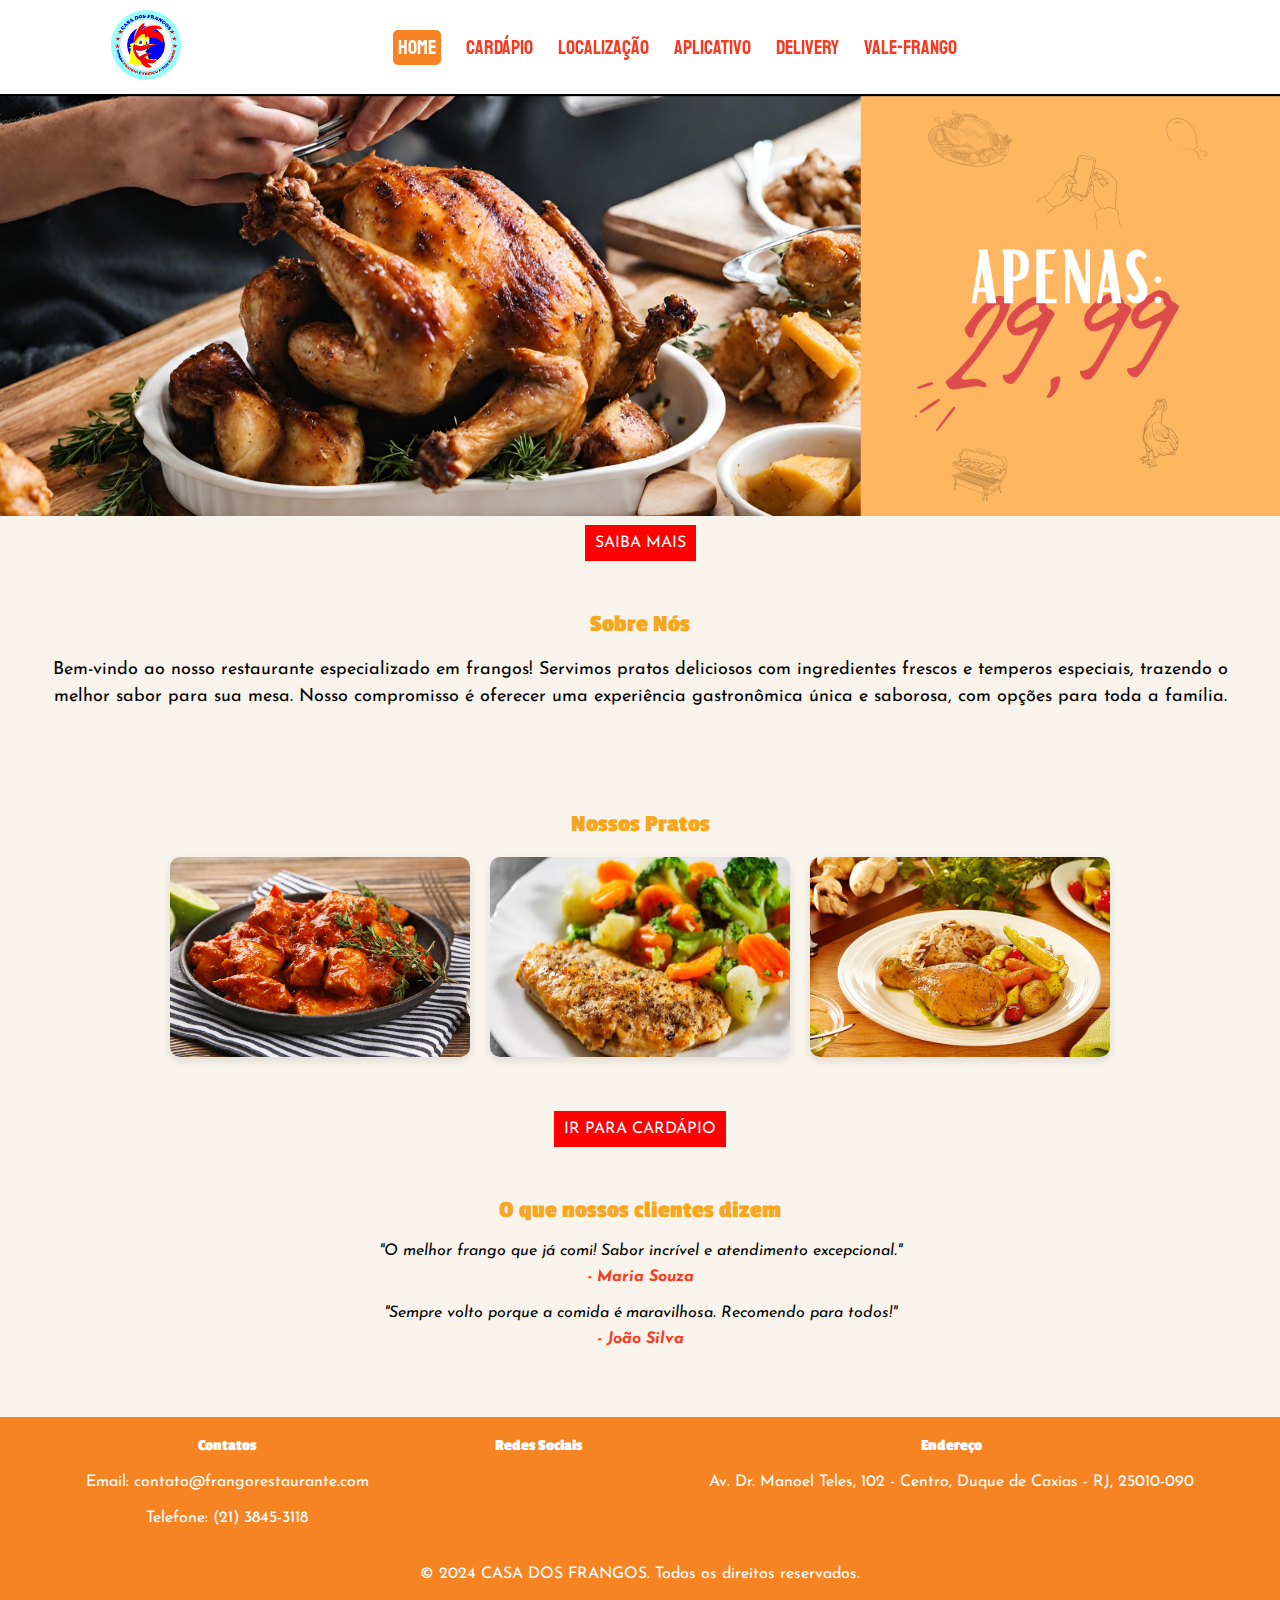
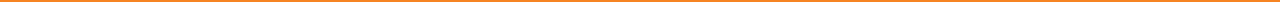
<file: index.html>
<!DOCTYPE html>
<html lang="pt-br">
<head>
    <meta charset="UTF-8">
    <meta name="viewport" content="width=device-width, initial-scale=1.0">
    <title>Restaurante de Frango</title>
    <link rel="stylesheet" href="style.css">
    <link rel="stylesheet" href="https://cdnjs.cloudflare.com/ajax/libs/font-awesome/6.6.0/css/all.min.css" integrity="sha512-Kc323vGBEqzTmouAECnVceyQqyqdsSiqLQISBL29aUW4U/M7pSPA/gEUZQqv1cwx4OnYxTxve5UMg5GT6L4JJg==" crossorigin="anonymous" referrerpolicy="no-referrer" />
</head>
<body class="conteiner">
    <header>
        <div><img src="assets/img/logo.jpg" alt="logo"></div>
        
        <nav>
            <a class="ativo" href="#">HOME</a>
            <a href="assets/pages/cardapio/index.html">CARDÁPIO</a>
            <a href="assets/pages/localizacao/index.html">LOCALIZAÇÃO</a>
            <a href="assets/pages/aplicativo/index.html">APLICATIVO</a>
            <a href="assets/pages/delivery/index.html">DELIVERY</a>
            <a href="assets/pages/vale-presente/index.html">VALE-FRANGO</a>
        </nav>

        <div></div>
    </header>

    <main>
        <!-- Seção de Anúncio -->
        <section id="ad1">
            <img src="assets/img/ad(1920 x 630 px).png" alt="anuncio">
        </section>
        
        <!-- Botão Saiba Mais -->
        <div class="conteiner-button">
            <a class="button" href="#galeria">SAIBA MAIS</a> <!-- Aponta para a seção de pratos -->
        </div>


        <!-- Seção Sobre Nós -->
        <section id="sobre-nos">
            <h2>Sobre Nós</h2>
            <p>Bem-vindo ao nosso restaurante especializado em frangos! Servimos pratos deliciosos com ingredientes frescos e temperos especiais, trazendo o melhor sabor para sua mesa. Nosso compromisso é oferecer uma experiência gastronômica única e saborosa, com opções para toda a família.</p>
        </section>

        <!-- Galeria de Imagens -->
        <section id="galeria">
            <h2>Nossos Pratos</h2>
            <div class="galeria-imagens">
                <div class="pratos">
                    <img src="assets/img/prato1.jpg" alt="Prato 1">
                    <p>O MELHOR PRATO DA CASA</p>
                </div>
                
                <div class="pratos">
                    <img src="assets/img/prato2.jpg" alt="Prato 1">
                    <p>O MELHOR PRATO DA CASA</p>
                </div>

                <div class="pratos">
                    <img src="assets/img/prato3.jpg" alt="Prato 1">
                    <p>O MELHOR PRATO DA CASA</p>
                </div>
            </div>
        </section>
        <div class="conteiner-button">
            <a class="button" href="../cardapio/index.html">IR PARA CARDÁPIO</a>
        </div>

        <!-- Seção de Depoimentos -->
        <section id="depoimentos">
            <h2>O que nossos clientes dizem</h2>
            <div class="depoimento">
                <p>"O melhor frango que já comi! Sabor incrível e atendimento excepcional."</p>
                <span>- Maria Souza</span>
            </div>
            <div class="depoimento">
                <p>"Sempre volto porque a comida é maravilhosa. Recomendo para todos!"</p>
                <span>- João Silva</span>
            </div>
        </section>
    </main>

    <!-- Rodapé Completo -->
    <footer>
        <div class="footer-info">
            <div class="footer-coluna">
                <h4>Contatos</h4>
                <p>Email: contato@frangorestaurante.com</p>
                <p>Telefone: (21) 3845-3118</p>
            </div>
            <div class="footer-coluna">
                <h4>Redes Sociais</h4>
                <a target="_blank" href="https://www.instagram.com/casa_dos_frangos_duquedecaxias/"><i class="fa-brands fa-instagram"></i></a>
                <a target="_blank" href="https://www.facebook.com/casadosfrangosduquedecaxias/"><i class="fa-brands fa-facebook"></i></a>
            </div>
            <div class="footer-coluna">
                <h4>Endereço</h4>
                <p>Av. Dr. Manoel Teles, 102 - Centro, Duque de Caxias - RJ, 25010-090</p>
            </div>
        </div>
        <p>&copy; 2024 CASA DOS FRANGOS. Todos os direitos reservados.</p>
    </footer>
</body>
</html>
</file>
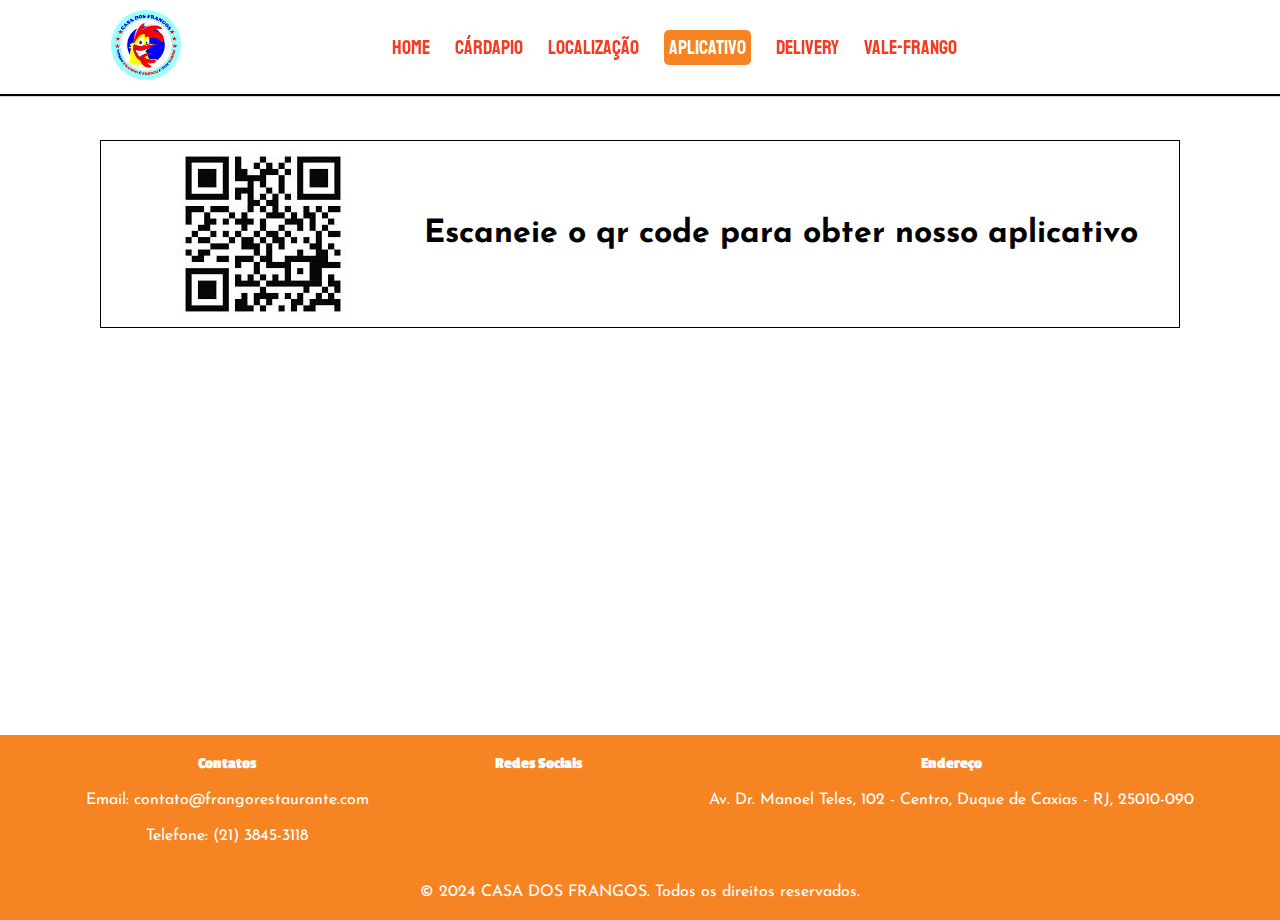
<file: assets/pages/aplicativo/index.html>
<!DOCTYPE html>
<html lang="pt-br">
<head>
    <meta charset="UTF-8">
    <meta name="viewport" content="width=device-width, initial-scale=1.0">
    <title>Document</title>
    <link rel="stylesheet" href="style.css">
    <link rel="stylesheet" href="https://cdnjs.cloudflare.com/ajax/libs/font-awesome/6.6.0/css/all.min.css" integrity="sha512-Kc323vGBEqzTmouAECnVceyQqyqdsSiqLQISBL29aUW4U/M7pSPA/gEUZQqv1cwx4OnYxTxve5UMg5GT6L4JJg==" crossorigin="anonymous" referrerpolicy="no-referrer" />
</head>
<body class="conteiner">
    <header>
        <div><img src="../../img/logo.jpg" alt="logo"></div>
        
        <nav>
            <a href="../../../index.html">HOME</a>
            <a href="../cardapio/index.html">CÁRDAPIO</a>
            <a href="../localizacao/index.html">LOCALIZAÇÃO</a>
            <a class="ativo" href="#">APLICATIVO</a>
            <a href="../delivery/index.html">DELIVERY</a>
            <a href="../vale-presente/index.html">VALE-FRANGO</a>
        </nav>

        <div></div>
    </header>
    <main>
        <div class="conteiner-main">
            <div class="content">
                <img src="../../img/qr code.jfif" alt="qr code ilustrativo">
            </div>
            <div class="info">
                <h1>Escaneie o qr code para <span>obter</span> nosso aplicativo </h1>
            </div>
        </div>
    </main>
    <!-- Rodapé Completo -->
    <footer>
        <div class="footer-info">
            <div class="footer-coluna">
                <h4>Contatos</h4>
                <p>Email: contato@frangorestaurante.com</p>
                <p>Telefone: (21) 3845-3118</p>
            </div>
            <div class="footer-coluna">
                <h4>Redes Sociais</h4>
                <a target="_blank" href="https://www.instagram.com/casa_dos_frangos_duquedecaxias/"><i class="fa-brands fa-instagram"></i></a>
                <a target="_blank" href="https://www.facebook.com/casadosfrangosduquedecaxias/"><i class="fa-brands fa-facebook"></i></a>
            </div>
            <div class="footer-coluna">
                <h4>Endereço</h4>
                <p>Av. Dr. Manoel Teles, 102 - Centro, Duque de Caxias - RJ, 25010-090</p>
            </div>
        </div>
        <p>&copy; 2024 CASA DOS FRANGOS. Todos os direitos reservados.</p>
    </footer>
</body>
</html>
</file>
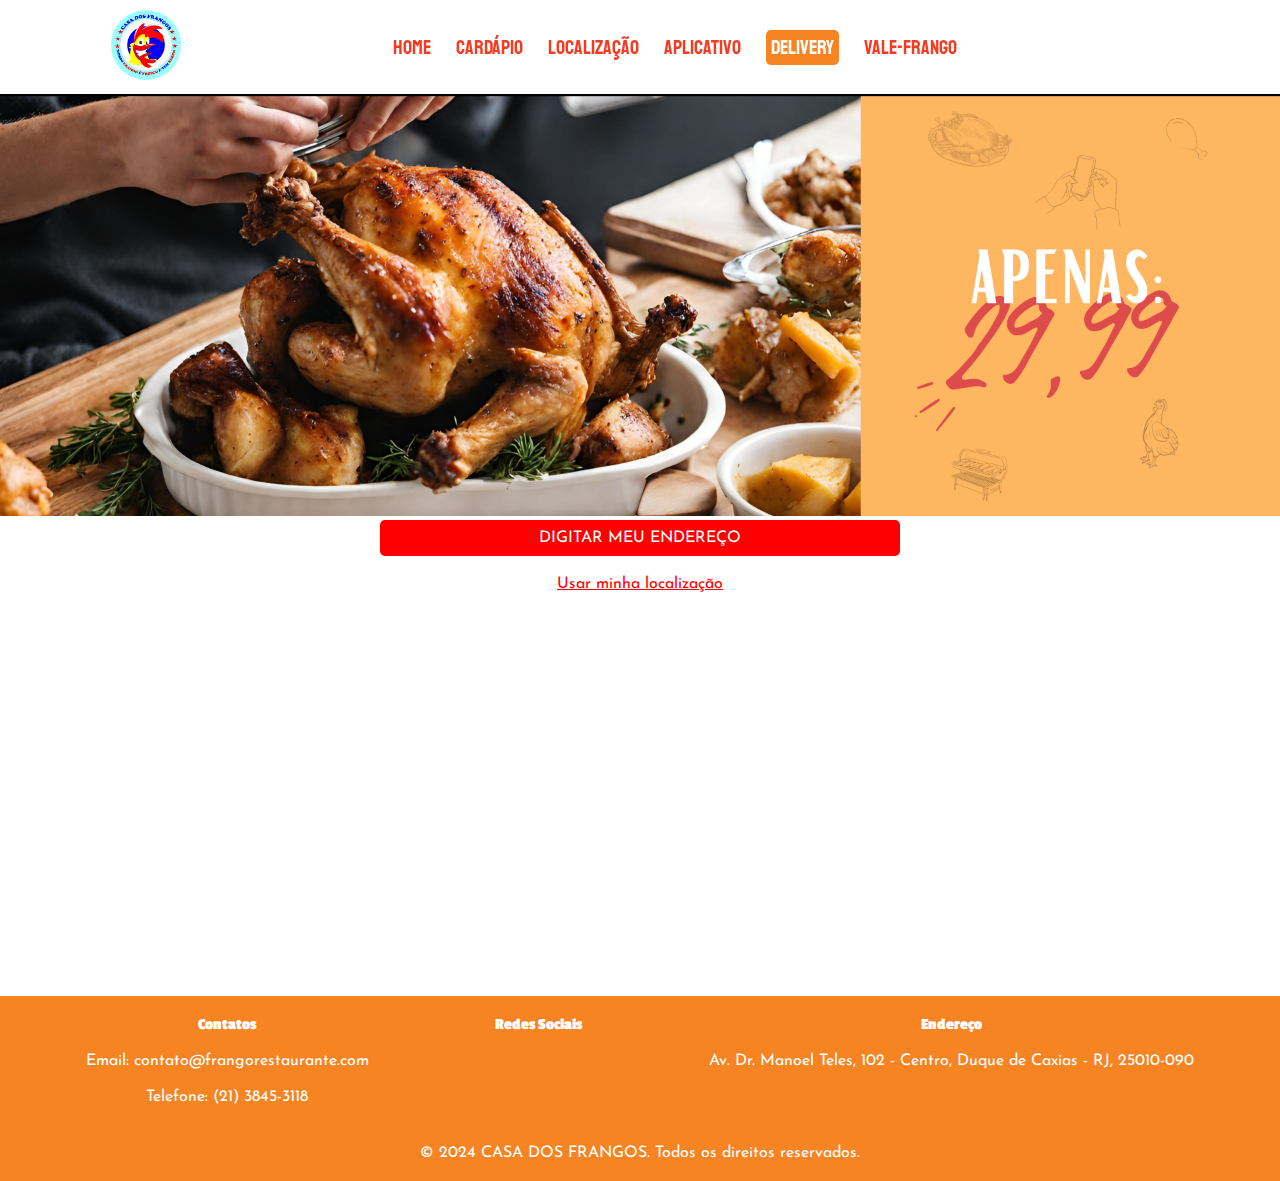
<file: assets/pages/delivery/index.html>
<!DOCTYPE html>
<html lang="pt-br">
<head>
    <meta charset="UTF-8">
    <meta name="viewport" content="width=device-width, initial-scale=1.0">
    <title>Document</title>
    <link rel="stylesheet" href="style.css">
    <link rel="stylesheet" href="https://cdnjs.cloudflare.com/ajax/libs/font-awesome/6.6.0/css/all.min.css" integrity="sha512-Kc323vGBEqzTmouAECnVceyQqyqdsSiqLQISBL29aUW4U/M7pSPA/gEUZQqv1cwx4OnYxTxve5UMg5GT6L4JJg==" crossorigin="anonymous" referrerpolicy="no-referrer" />
</head>
<body class="conteiner">
    <header>
        <div><img src="../../img/logo.jpg" alt="logo"></div>
        
        <nav>
            <a href="../../../index.html">HOME</a>
            <a href="../cardapio/index.html">CARDÁPIO</a>
            <a href="../localizacao/index.html">LOCALIZAÇÃO</a>
            <a href="../aplicativo/index.html">APLICATIVO</a>
            <a class="ativo" href="#">DELIVERY</a>
            <a href="../vale-presente/index.html">VALE-FRANGO</a>
        </nav>
        <div></div>
    </header>
    <main>
        <div>
            <img src="../../img/ad(1920 x 630 px).png" alt="">
        </div>
        <div>
            <span><a href="#">DIGITAR MEU ENDEREÇO</a></span>
        </div>
        <div id="permissao">
            <a href="#">Usar minha localização</a>
        </div>
    </main>
    <!-- Rodapé Completo -->
    <footer>
        <div class="footer-info">
            <div class="footer-coluna">
                <h4>Contatos</h4>
                <p>Email: contato@frangorestaurante.com</p>
                <p>Telefone: (21) 3845-3118</p>
            </div>
            <div class="footer-coluna">
                <h4>Redes Sociais</h4>
                <a target="_blank" href="https://www.instagram.com/casa_dos_frangos_duquedecaxias/"><i class="fa-brands fa-instagram"></i></a>
                <a target="_blank" href="https://www.facebook.com/casadosfrangosduquedecaxias/"><i class="fa-brands fa-facebook"></i></a>
            </div>
            <div class="footer-coluna">
                <h4>Endereço</h4>
                <p>Av. Dr. Manoel Teles, 102 - Centro, Duque de Caxias - RJ, 25010-090</p>
            </div>
        </div>
        <p>&copy; 2024 CASA DOS FRANGOS. Todos os direitos reservados.</p>
    </footer>
</body>
</html>
</file>
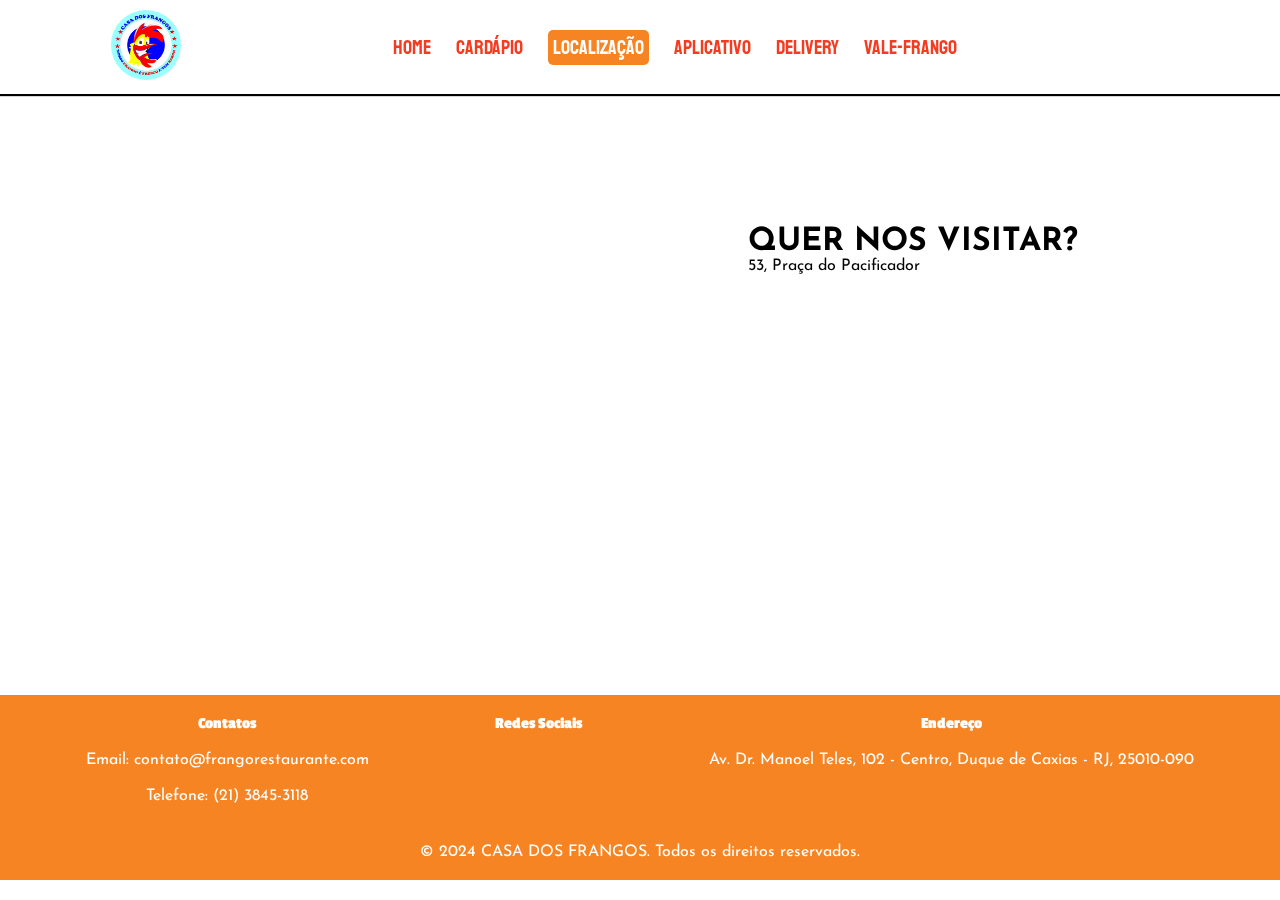
<file: assets/pages/localizacao/index.html>
<!DOCTYPE html>
<html lang="pt-br">
<head>
    <meta charset="UTF-8">
    <meta name="viewport" content="width=device-width, initial-scale=1.0">
    <title>Document</title>
    <link rel="stylesheet" href="style.css">
    <link rel="stylesheet" href="https://cdnjs.cloudflare.com/ajax/libs/font-awesome/6.6.0/css/all.min.css" integrity="sha512-Kc323vGBEqzTmouAECnVceyQqyqdsSiqLQISBL29aUW4U/M7pSPA/gEUZQqv1cwx4OnYxTxve5UMg5GT6L4JJg==" crossorigin="anonymous" referrerpolicy="no-referrer" />
</head>
<body class="conteiner">
    <header>
        <div><img src="../../img/logo.jpg" alt="logo"></div>
        
        <nav>
            <a href="../../../index.html">HOME</a>
            <a href="../cardapio/index.html">CARDÁPIO</a>
            <a  class="ativo" href="#">LOCALIZAÇÃO</a>
            <a href="../aplicativo/index.html">APLICATIVO</a>
            <a href="../delivery/index.html">DELIVERY</a>
            <a href="../vale-presente/index.html">VALE-FRANGO</a>
        </nav>

        <div></div>
    </header>
    <main>
        <div>
            <div class="img">
                <iframe src="https://www.google.com/maps/embed?pb=!4v1712722894182!6m8!1m7!1stpL0mCxxlifA0Yquh6BwGw!2m2!1d-22.7878543397138!2d-43.31019740590141!3f357.4129767127049!4f1.9780687630109952!5f1.5308729858812233" width="400" height="300" style="border:0;" allowfullscreen="" loading="lazy" referrerpolicy="no-referrer-when-downgrade"></iframe>
            </div>
            <div class="info">
                <h1>QUER NOS VISITAR?</h1>
                <p>53, Praça do Pacificador</p>
            </div>
        </div>
    </main>
    <!-- Rodapé Completo -->
    <footer>
        <div class="footer-info">
            <div class="footer-coluna">
                <h4>Contatos</h4>
                <p>Email: contato@frangorestaurante.com</p>
                <p>Telefone: (21) 3845-3118</p>
            </div>
            <div class="footer-coluna">
                <h4>Redes Sociais</h4>
                <a target="_blank" href="https://www.instagram.com/casa_dos_frangos_duquedecaxias/"><i class="fa-brands fa-instagram"></i></a>
                <a target="_blank" href="https://www.facebook.com/casadosfrangosduquedecaxias/"><i class="fa-brands fa-facebook"></i></a>
            </div>
            <div class="footer-coluna">
                <h4>Endereço</h4>
                <p>Av. Dr. Manoel Teles, 102 - Centro, Duque de Caxias - RJ, 25010-090</p>
            </div>
        </div>
        <p>&copy; 2024 CASA DOS FRANGOS. Todos os direitos reservados.</p>
    </footer>
</body>
</html>
</file>
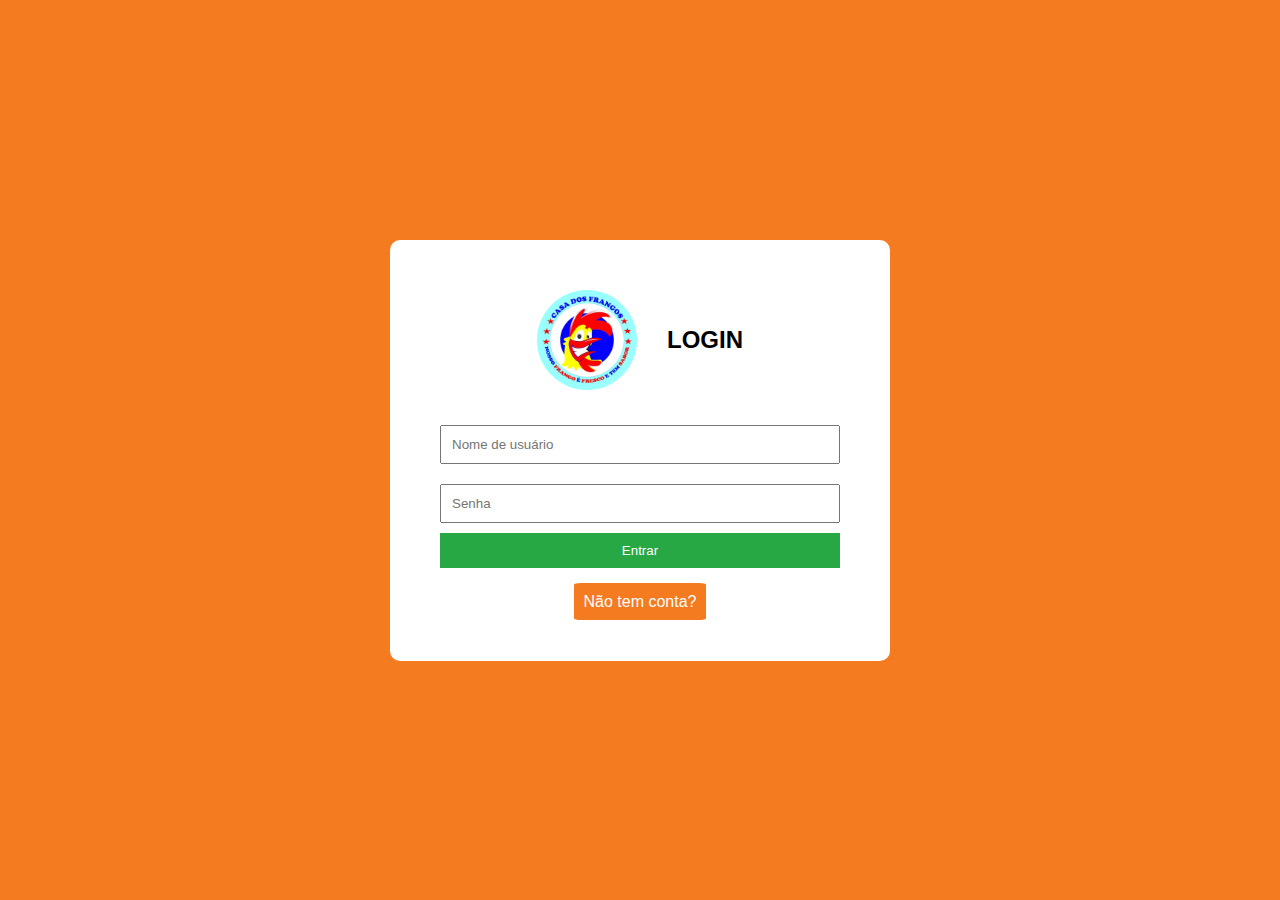
<file: assets/pages/login/index.html>
<!DOCTYPE html>
<html lang="pt-BR">
<head>
    <meta charset="UTF-8">
    <meta name="viewport" content="width=device-width, initial-scale=1.0">
    <title>Login - Restaurante</title>
    <link rel="stylesheet" href="style.css">
</head>
<body>

    <!-- Formulário de Login -->
    <div class="form-container">
        <div class="header">
            <img src="../../img/logo.jpg" alt="Logo Casa dos Frangos" class="logo-top">
            <h1>LOGIN</h1>
        </div>
        <input type="text" id="login-username" placeholder="Nome de usuário" required>
        <input type="password" id="login-password" placeholder="Senha" required>
        <button onclick="login()">Entrar</button>
        <p id="login-message" class="message"></p>
        <a href="#" onclick="toggleRegister()">Não tem conta?</a> <!-- Link para abrir registro -->
    </div>

    <!-- Formulário de Registro -->
    <div class="form-container" id="register-container">
        <div class="header">
            <img src="../../img/logo.jpg" alt="Logo Casa dos Frangos" class="logo-top">
            <h1>REGISTRO</h1>
        </div>
        <input type="text" id="register-username" placeholder="Nome de usuário" required>
        <input type="password" id="register-password" placeholder="Senha" required>
        <button onclick="register()">Registrar</button>
        <p id="register-message" class="message"></p>
        <p><a href="#" onclick="toggleLogin()">Já tem conta?</a></p> <!-- Link para voltar ao login -->
    </div>

    <script src="login.js"></script>
</body>
</html>
</file>
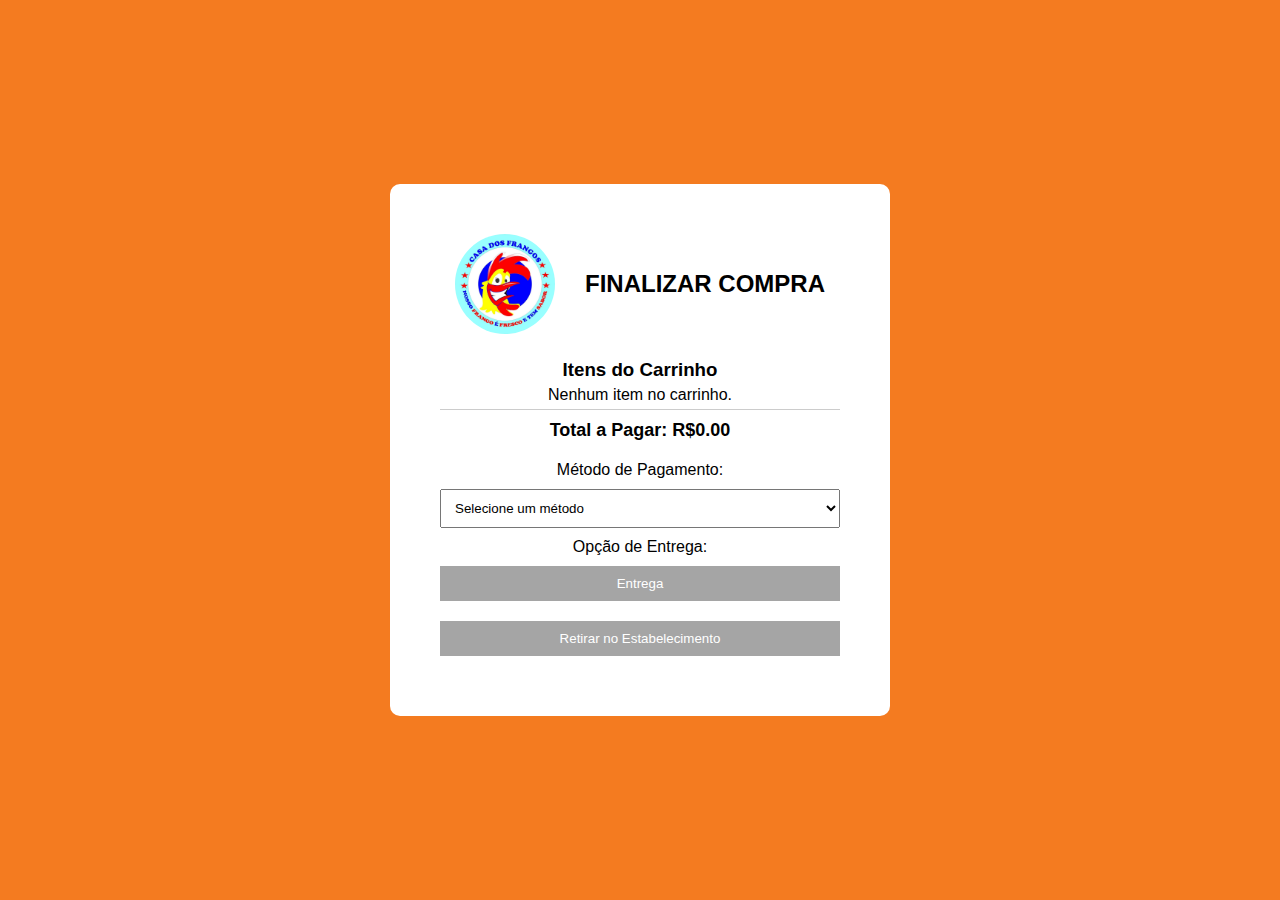
<file: assets/pages/pay/index.html>
<!DOCTYPE html>
<html lang="pt-BR">
<head>
    <meta charset="UTF-8">
    <meta name="viewport" content="width=device-width, initial-scale=1.0">
    <title>Finalização da Compra</title>
    <link rel="stylesheet" href="style.css">
</head>
<body>

<div class="form-container">
    <div class="header">
        <img src="../../img/logo.jpg" alt="Logo Casa dos Frangos" class="logo-top">
        <h1>FINALIZAR COMPRA</h1>
    </div>

    <div class="carrinho">
        <h3>Itens do Carrinho</h3>
        <ul id="carrinho-itens"></ul>
        <p><span id="total-a-pagar">0.00</span></p>
    </div>

    <label for="metodo-pagamento">Método de Pagamento:</label>
    <select id="metodo-pagamento" required>
        <option value="" disabled selected>Selecione um método</option>
        <option value="cartao">Cartão de Crédito</option>
        <option value="debito">Cartão de Débito</option>
        <option value="dinheiro">Dinheiro</option>
    </select>

    <label>Opção de Entrega:</label>
    <div class="option">
        <button type="button" id="btn-entrega" onclick="selecionarEntrega('entrega')">Entrega</button>
    </div>
    <div class="option">
        <button type="button" id="btn-retirar" onclick="selecionarEntrega('retirar')">Retirar no Estabelecimento</button>
    </div>

    <div id="endereco-div" style="display:none;">
        <label for="cep">CEP para Entrega:</label>
        <input type="text" id="cep" placeholder="Digite seu CEP">
        <button class="green-btn" type="button" onclick="buscarEndereco()">Buscar Endereço</button>
    </div>
    
    <!-- Modal para confirmar endereço -->
    <div id="modal-confirmacao" class="modal">
        <div class="modal-content">
            <span class="close">&times;</span>
            <h2>Confirmar Endereço de Entrega</h2>
            <label for="numero">Número:</label>
            <input type="text" id="numero" placeholder="Digite o número" required>

            <label for="ponto-referencia">Ponto de Referência:</label>
            <input type="text" id="ponto-referencia" placeholder="Digite um ponto de referência">
            <p id="endereco-confirmacao"></p>
            <button class="green-btn" type="button" onclick="confirmarEndereco()">Confirmar</button>
        </div>
    </div>

    <button id="finalizar-button" style="display:none;" onclick="finalizarCompra()">Finalizar Compra</button>
    <p id="mensagem"></p>
</div>

<!-- Modal para compra finalizada -->
<div id="modal-finalizado" class="modal" style="display:none;">
    <div class="modal-content">
        <span class="close-finalizado">&times;</span>
        <div class="header">
            <img src="../../img/logo.jpg" alt="Logo Casa dos Frangos" class="logo-top">
            <h1>COMPRA finalizada</h1>
        </div>
        <p>Nossos funcionários estão preparando o melhor pra você!</p>
    </div>
</div>

<script src="script.js"></script>
</body>
</html>
</file>
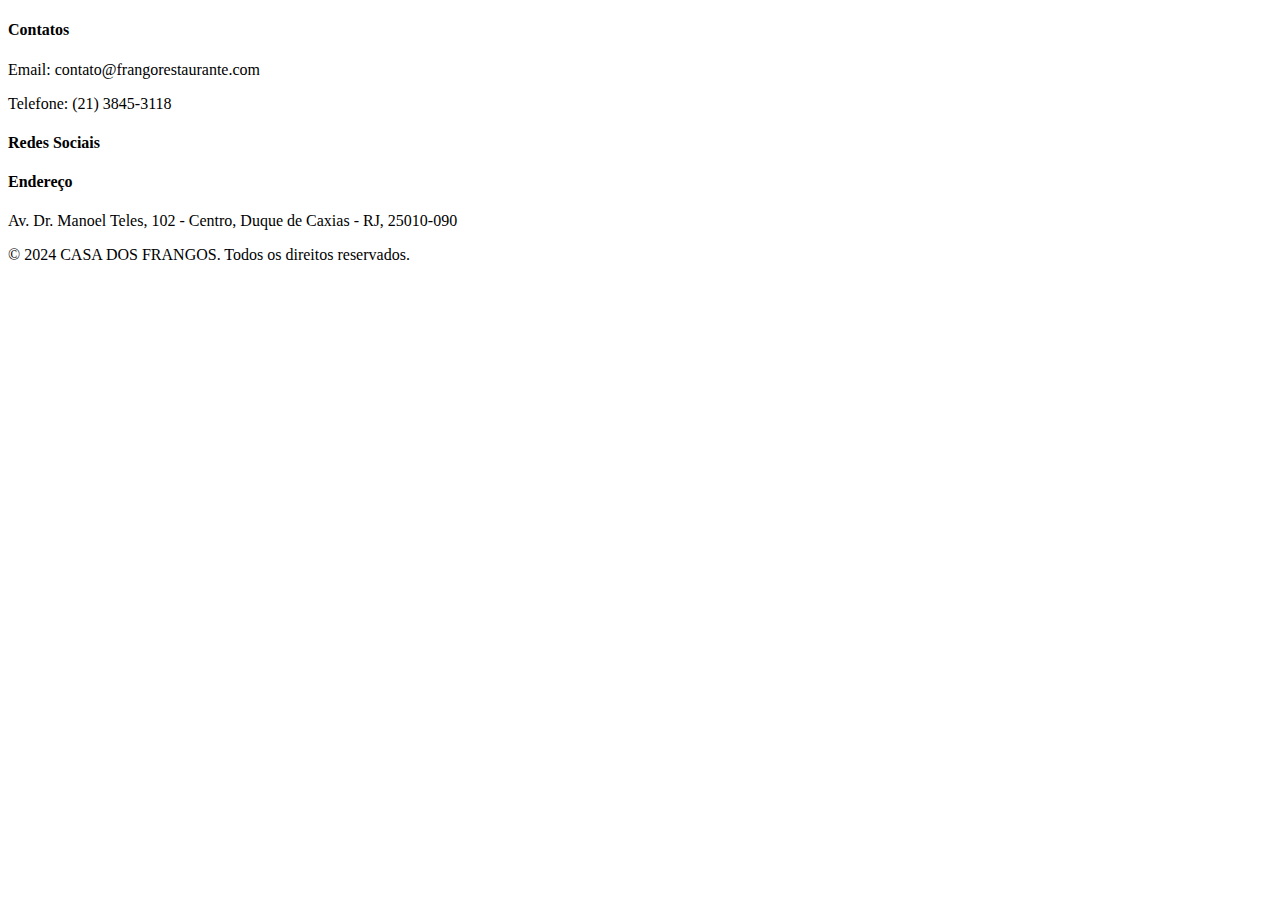
<file: assets/pages/vale-presente/index.html>
<!DOCTYPE html>
<html lang="en">
<head>
    <meta charset="UTF-8">
    <meta name="viewport" content="width=device-width, initial-scale=1.0">
    <title>Document</title>
</head>
<body>
    <header>
        
    </header>
    <!-- Rodapé Completo -->
    <footer>
        <div class="footer-info">
            <div class="footer-coluna">
                <h4>Contatos</h4>
                <p>Email: contato@frangorestaurante.com</p>
                <p>Telefone: (21) 3845-3118</p>
            </div>
            <div class="footer-coluna">
                <h4>Redes Sociais</h4>
                <a target="_blank" href="https://www.instagram.com/casa_dos_frangos_duquedecaxias/"><i class="fa-brands fa-instagram"></i></a>
                <a target="_blank" href="https://www.facebook.com/casadosfrangosduquedecaxias/"><i class="fa-brands fa-facebook"></i></a>
            </div>
            <div class="footer-coluna">
                <h4>Endereço</h4>
                <p>Av. Dr. Manoel Teles, 102 - Centro, Duque de Caxias - RJ, 25010-090</p>
            </div>
        </div>
        <p>&copy; 2024 CASA DOS FRANGOS. Todos os direitos reservados.</p>
    </footer>
</body>
</html>
</file>
<file: style.css>
@charset "UTF-8";

@import url('https://fonts.googleapis.com/css2?family=Josefin+Sans:ital,wght@0,100..700;1,100..700&display=swap');

@import url('https://fonts.googleapis.com/css2?family=Staatliches&display=swap');

@import url('https://fonts.googleapis.com/css2?family=Passion+One:wght@400;700;900&display=swap');

:root {
    --font-links-header: "Staatliches", sans-serif;
    --font-padrao: "Josefin Sans", sans-serif;
    --font-titulos: "Passion One", sans-serif;

    --cor-header: #F68423;
    --cor-body: #F9F4EB;

    --cor-links: #F53B22;
    --cor-titulos: #F5A622;
    --cor-preta: #000;
    --cor-branca: #fff;
}

* {
    margin: 0;
    padding: 0;
}

body {
    background-color: var(--cor-body);
}

html {
    scroll-behavior: smooth;
}


.conteiner {
    display: flex;
    flex-direction: column;
    min-height: 100vh;
    font-family: var(--font-padrao);
}

.conteiner main {
    flex: 1; /* Faz o main crescer e ocupar o espaço disponível */
    margin-top: 96px;
}

#ad1 img {
    max-width: 100vw;
    max-height: 100vh;
}

.conteiner footer {
    background-color: var(--cor-header);
    color: var(--cor-branca);
    padding: 20px;
    text-align: center;
    min-height: 10%; /* Mantém uma altura mínima */
}

.conteiner header {
    display: flex;
    flex-direction: row;
    background-color: white;
    box-shadow: 1px 1px 1px 1px black;

    align-items: center;
    justify-content: space-around;

    min-height: 10vh;
    padding: 0;

    /* Fixando o cabeçalho */
    position: fixed;
    top: 0;
    left: 0;
    width: 100%;
    z-index: 1000;
}

header div img{
    background-color: white;
    padding: 10px;
    border-radius: 100%;
    max-width: 70px;
    max-height: 70px;
}

nav a {
    margin-right: 20px;
    font-family: var(--font-links-header);
    text-decoration: none;
    color: var(--cor-links);
    font-size: 20px;
    font-weight: 400;

}

nav a:hover {
    color: var(--cor-header);
}

.ativo {
    background-color: var(--cor-header);
    padding: 5px;
    border-radius: 5px;
    color: var(--cor-branca);
}

.ativo:hover {
    color: var(--cor-branca);
}

#ad1 {
    margin-bottom: 5px;
}

.conteiner-button {
    width: 100vw;
    display: flex;
    justify-content: center;
    align-items: center;
}

.button {
    background-color: red;
    padding: 10px;
    text-decoration: none;
    color: white;
}

/* Seção Sobre Nós */
#sobre-nos {
    padding: 50px;
    background-color: var(--cor-body);
    text-align: center;
}

#sobre-nos h2 {
    font-family: var(--font-titulos);
    color: var(--cor-titulos);
    margin-bottom: 20px;
}

#sobre-nos p {
    font-size: 18px;
    line-height: 1.5;
    color: var(--cor-preta);
}

/* Galeria de Imagens */
#galeria {
    padding: 50px;
    background-color: var(--cor-body);
    text-align: center;
}

#galeria h2 {
    font-family: var(--font-titulos);
    color: var(--cor-titulos);
    margin-bottom: 20px;
}

.galeria-imagens {
    display: flex;
    justify-content: center;
    gap: 20px;
}

.galeria-imagens img {
    max-width: 300px;
    min-height: 200px;
    border-radius: 10px;
    box-shadow: 0px 4px 8px rgba(0, 0, 0, 0.1);
}

.pratos p{
    display: none;
}

.pratos:hover p {
    display: block;
    background-color: #f685237d;
    padding: 5px;
}

/* Seção Depoimentos */
#depoimentos {
    padding: 50px;
    background-color: var(--cor-body);
    text-align: center;
}

#depoimentos h2 {
    font-family: var(--font-titulos);
    color: var(--cor-titulos);
    margin-bottom: 20px;
}

.depoimento {
    margin-bottom: 20px;
    font-style: italic;
    color: var(--cor-preta);
}

.depoimento span {
    display: block;
    margin-top: 10px;
    font-weight: bold;
    color: var(--cor-links);
}

/* Rodapé */
footer {
    background-color: var(--cor-header);
    color: var(--cor-branca);
    padding: 20px;
    text-align: center;
}

.footer-info {
    display: flex;
    justify-content: space-around;
    padding-bottom: 20px;
}

.footer-coluna h4 {
    font-family: var(--font-titulos);
    margin-bottom: 10px;
}

.footer-coluna p, .footer-coluna a {
    color: var(--cor-branca);
    text-decoration: none;
    padding: 0 5px;
}

.footer-coluna a:hover {
    text-decoration: underline;
}

footer p {
    margin-top: 20px;
}
</file>
<file: assets/pages/aplicativo/style.css>
@charset "UTF-8";

@import url('https://fonts.googleapis.com/css2?family=Josefin+Sans:ital,wght@0,100..700;1,100..700&display=swap');

@import url('https://fonts.googleapis.com/css2?family=Staatliches&display=swap');

@import url('https://fonts.googleapis.com/css2?family=Passion+One:wght@400;700;900&display=swap');

:root {
    --font-links-header: "Staatliches", sans-serif;
    --font-padrao: "Josefin Sans", sans-serif;
    --font-titulos: "Passion One", sans-serif;

    --cor-header: #F68423;
    --cor-body: #F9F4EB;

    --cor-links: #F53B22;
    --cor-titulos: #F5A622;
    --cor-preta: #000;
    --cor-branca: #fff;
}

* {
    margin: 0;
    padding: 0;
}

.conteiner {
    display: flex;
    flex-direction: column;
    max-height: 55vh;
    font-family: var(--font-padrao);
}

.conteiner header {
    display: flex;
    flex-direction: row;
    background-color: white;
    box-shadow: 1px 1px 1px 1px black;

    align-items: center;
    justify-content: space-around;

    min-height: 10vh;
    padding: 0;

    /* Fixando o cabeçalho */
    position: fixed;
    top: 0;
    left: 0;
    width: 100%;
    z-index: 1000;
}

header div img{
    background-color: white;
    padding: 10px;
    border-radius: 100%;
    max-width: 70px;
    max-height: 70px;
}
nav a {
    margin-right: 20px;
    font-family: var(--font-links-header);
    text-decoration: none;
    color: var(--cor-links);
    font-size: 20px;
    font-weight: 400;

}

nav a:hover {
    color: var(--cor-header);
}

.ativo {
    background-color: var(--cor-header);
    padding: 5px;
    border-radius: 5px;
    color: var(--cor-branca);
}

.ativo:hover {
    color: var(--cor-branca);
}

.conteiner main {
    flex: 1 1 0;
    min-height: 55vh;
    padding: 100px 100px;
    margin-top: 40px;
}

.conteiner-main {
    border: 1px solid black;
    display: flex;
}

main .info {
    width: 70%;
    display: flex;
    justify-content: center;
    flex-direction: column;
}

main .content {
    width: 30%;
    display: flex;
    justify-content: center;
}

/* Rodapé */
footer {
    background-color: var(--cor-header);
    color: var(--cor-branca);
    padding: 20px;
    text-align: center;
}

.footer-info {
    display: flex;
    justify-content: space-around;
    padding-bottom: 20px;
}

.footer-coluna h4 {
    font-family: var(--font-titulos);
    margin-bottom: 10px;
}

.footer-coluna p, .footer-coluna a {
    color: var(--cor-branca);
    text-decoration: none;
    padding: 0 5px;
}

.footer-coluna a:hover {
    text-decoration: underline;
}

footer p {
    margin-top: 20px;
}
</file>
<file: assets/pages/delivery/style.css>
@charset "UTF-8";

@import url('https://fonts.googleapis.com/css2?family=Josefin+Sans:ital,wght@0,100..700;1,100..700&display=swap');

@import url('https://fonts.googleapis.com/css2?family=Staatliches&display=swap');

@import url('https://fonts.googleapis.com/css2?family=Passion+One:wght@400;700;900&display=swap');

:root {
    --font-links-header: "Staatliches", sans-serif;
    --font-padrao: "Josefin Sans", sans-serif;
    --font-titulos: "Passion One", sans-serif;

    --cor-header: #F68423;
    --cor-body: #F9F4EB;

    --cor-links: #F53B22;
    --cor-titulos: #F5A622;
    --cor-preta: #000;
    --cor-branca: #fff;
}

* {
    margin: 0;
    padding: 0;
}

.conteiner {
    display: flex;
    flex-direction: column;
    max-height: 100vh;
    font-family: var(--font-padrao);
}

.conteiner header {
    display: flex;
    flex-direction: row;
    background-color: white;
    box-shadow: 1px 1px 1px 1px black;

    align-items: center;
    justify-content: space-around;

    min-height: 10vh;
    padding: 0;

    /* Fixando o cabeçalho */
    position: fixed;
    top: 0;
    left: 0;
    width: 100%;
    z-index: 1000;
}

header div img{
    background-color: white;
    padding: 10px;
    border-radius: 100%;
    max-width: 70px;
    max-height: 70px;
}

nav a {
    margin-right: 20px;
    font-family: var(--font-links-header);
    text-decoration: none;
    color: var(--cor-links);
    font-size: 20px;
    font-weight: 400;

}

nav a:hover {
    color: var(--cor-header);
}

.ativo {
    background-color: var(--cor-header);
    padding: 5px;
    border-radius: 5px;
    color: var(--cor-branca);
}

.ativo:hover {
    color: var(--cor-branca);
}

.conteiner main {
    flex: 1 1 0;
    min-height: 100vh;

    display: flex;
    flex-direction: column;
    margin-top: 96px;
}

.conteiner main img {
    max-width: 100vw;
    max-height: 100vh;
}

div span {
    display: flex;
    justify-content: center;
}

div span a {
    background-color: red;
    text-decoration: none;
    color: white;
    padding: 10px;
    border-radius: 5px;
    width: 500px;
    text-align: center;
}

#permissao {
    display: flex;
    justify-content: center;
    margin-top: 20px;
}

#permissao a {
    color: red;
}

/* Rodapé */
footer {
    background-color: var(--cor-header);
    color: var(--cor-branca);
    padding: 20px;
    text-align: center;
}

.footer-info {
    display: flex;
    justify-content: space-around;
    padding-bottom: 20px;
}

.footer-coluna h4 {
    font-family: var(--font-titulos);
    margin-bottom: 10px;
}

.footer-coluna p, .footer-coluna a {
    color: var(--cor-branca);
    text-decoration: none;
    padding: 0 5px;
}

.footer-coluna a:hover {
    text-decoration: underline;
}

footer p {
    margin-top: 20px;
}
</file>
<file: assets/pages/localizacao/style.css>
@charset "UTF-8";

@import url('https://fonts.googleapis.com/css2?family=Josefin+Sans:ital,wght@0,100..700;1,100..700&display=swap');

@import url('https://fonts.googleapis.com/css2?family=Staatliches&display=swap');

@import url('https://fonts.googleapis.com/css2?family=Passion+One:wght@400;700;900&display=swap');

:root {
    --font-links-header: "Staatliches", sans-serif;
    --font-padrao: "Josefin Sans", sans-serif;
    --font-titulos: "Passion One", sans-serif;

    --cor-header: #F68423;
    --cor-body: #F9F4EB;

    --cor-links: #F53B22;
    --cor-titulos: #F5A622;
    --cor-preta: #000;
    --cor-branca: #fff;
}

* {
    margin: 0;
    padding: 0;
}

.conteiner {
    display: flex;
    flex-direction: column;
    min-height: 55vh;
    font-family: var(--font-padrao);
}

.conteiner header {
    display: flex;
    flex-direction: row;
    background-color: white;
    box-shadow: 1px 1px 1px 1px black;

    align-items: center;
    justify-content: space-around;

    min-height: 10vh;
    padding: 0;

    /* Fixando o cabeçalho */
    position: fixed;
    top: 0;
    left: 0;
    width: 100%;
    z-index: 1000;
}

header div img{
    background-color: white;
    padding: 10px;
    border-radius: 100%;
    max-width: 70px;
    max-height: 70px;
}

nav a {
    margin-right: 20px;
    font-family: var(--font-links-header);
    text-decoration: none;
    color: var(--cor-links);
    font-size: 20px;
    font-weight: 400;

}

nav a:hover {
    color: var(--cor-header);
}

.ativo {
    background-color: var(--cor-header);
    padding: 5px;
    border-radius: 5px;
    color: var(--cor-branca);
}

.ativo:hover {
    color: var(--cor-branca);
}

.conteiner main {
    flex: 1 1 0;
    min-height: 55vh;
    padding: 100px 100px;
}

main div {
    display: flex;
    justify-content: center;
}

main .info {
    width: 40%;
    display: flex;
    flex-direction: column;
}

main .img {
    width: 60%;
}

/* Rodapé */
footer {
    background-color: var(--cor-header);
    color: var(--cor-branca);
    padding: 20px;
    text-align: center;
}

.footer-info {
    display: flex;
    justify-content: space-around;
    padding-bottom: 20px;
}

.footer-coluna h4 {
    font-family: var(--font-titulos);
    margin-bottom: 10px;
}

.footer-coluna p, .footer-coluna a {
    color: var(--cor-branca);
    text-decoration: none;
    padding: 0 5px;
}

.footer-coluna a:hover {
    text-decoration: underline;
}

footer p {
    margin-top: 20px;
}
</file>
<file: assets/pages/login/style.css>
* {
    margin: 0;
    padding: 0;
    box-sizing: border-box;
}

body {
    font-family: Arial, sans-serif;
    background-color: #f47b20;
    display: flex;
    justify-content: center;
    align-items: center;
    height: 100vh;
}

h1 {
    font-size: 24px;
    color: #000;
}

.form-container {
    background-color: #fff;
    width: 500px;
    padding: 50px;
    border-radius: 10px;
    text-align: center;
}

.header {
    display: flex;
    flex-direction: row;
    align-items: center;
    justify-content: center;
    gap: 30px;
    margin-bottom: 25px;
}

.logo-top {
    max-width: 100px;
    max-height: 100px;
    border-radius: 100%;
}

input {
    width: 100%;
    padding: 10px;
    margin: 10px 0;
}
button {
    width: 100%;
    padding: 10px;
    background-color: #28a745;
    color: white;
    border: none;
    cursor: pointer;
}
button:hover {
    background-color: #218838;
}
.message {
    color: red;
}
#register-container {
    display: none; /* Oculta o formulário de registro inicialmente */
}

p{
    margin-bottom: 25px;
}

a {
    background-color: #f47b20;
    padding: 10px;
    color: white;
    text-decoration: none;
    border-radius: 5%;
    transition: .5s;
}

a:hover {
    transform: scale(1.6);
}
</file>
<file: assets/pages/pay/style.css>
* {
    margin: 0;
    padding: 0;
    box-sizing: border-box;
}

body {
    font-family: Arial, sans-serif;
    background-color: #f47b20;
    display: flex;
    justify-content: center;
    align-items: center;
    height: 100vh;
}

h1 {
    font-size: 24px;
    color: #000;
}

.form-container {
    background-color: #fff;
    width: 500px;
    padding: 50px;
    border-radius: 10px;
    text-align: center;
}

.header {
    display: flex;
    flex-direction: row;
    align-items: center;
    justify-content: center;
    gap: 30px;
    margin-bottom: 25px;
}

.logo-top {
    max-width: 100px;
    max-height: 100px;
    border-radius: 100%;
}

input, select, button {
    width: 100%;
    padding: 10px;
    margin: 10px 0;
}
button {

    color: white;
    border: none;
    cursor: pointer;
}

.carrinho {
    margin: 20px 0;
}
.carrinho ul {
    list-style-type: none;
    padding: 0;
}
.carrinho li {
    border-bottom: 1px solid #ccc;
    padding: 5px 0;
}

.option {
    display: flex;
    flex-direction: row;
}

.modal {
    display: none;
    position: fixed;
    z-index: 1;
    left: 0;
    top: 0;
    width: 100%;
    height: 100%;
    overflow: auto;
    background-color: rgba(0,0,0,0.4);
}

#modal-finalizado  {
    display: flex;
    align-items: center;
    justify-content: center;
}

.modal-content {
    background-color: #fefefe;
    display: flex;
    flex-direction: column;
    text-align: center;
    padding: 100px;
    border: 1px solid #888;
    width: 60%;
}

.close {
    color: #aaa;
    float: right;
    font-size: 28px;
    font-weight: bold;
}

.close:hover,
.close:focus {
    color: black;
    text-decoration: none;
    cursor: pointer;
}

ul {
    margin-bottom: 10px;
}

span {
    font-size: 18px;
    font-weight: bold;
}

#btn-retirar, #btn-entrega {
    background-color: #a5a5a5;
}

.green-btn {
    background-color: rgb(0, 194, 0);
}
</file>
